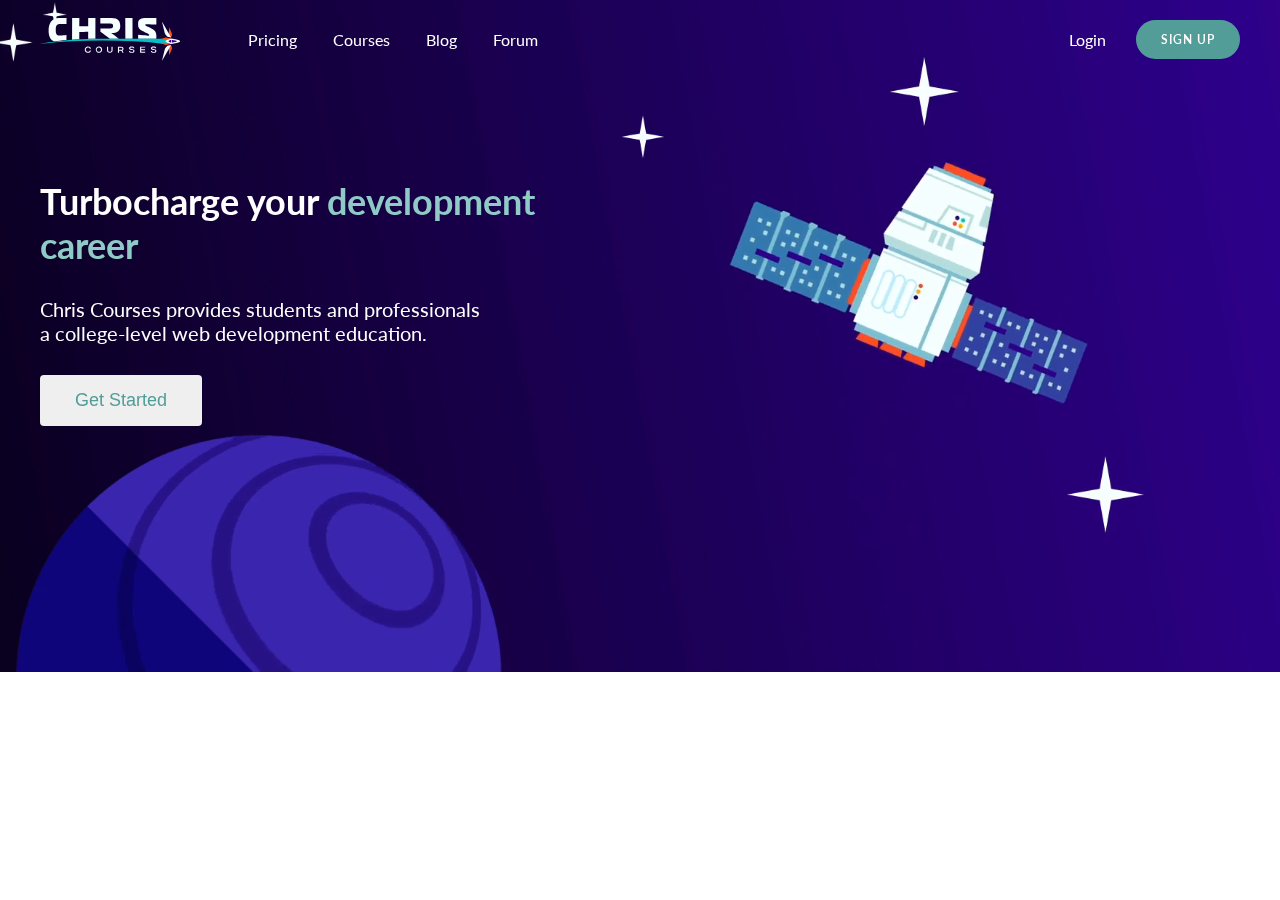
<file: masterclass yt/index.html>
<!DOCTYPE html>
<html lang="en">
<head>
    <link rel="stylesheet" href="index.css" type="text/css">
    <meta charset="UTF-8">
    <meta name="viewport" content="width=device-width, initial-scale=1.0">
    <title>Landing Page</title>

    <!--fonts-->
    <link rel="preconnect" href="https://fonts.googleapis.com">
<link rel="preconnect" href="https://fonts.gstatic.com" crossorigin>
<link href="https://fonts.googleapis.com/css2?family=Lato:ital,wght@0,100;0,300;0,400;0,700;0,900;1,100;1,300;1,400;1,700;1,900&display=swap" rel="stylesheet">


</head>
<body>
    <header class=" bg-gray-900 flex justify-between p-h ">
         <div class="flex justify-center items-center">
            <img src="./logo.svg" alt="" style="margin-right: 50px;">
            <a href="" class="text-white p-8-16">Pricing</a>
            <a href="" class="text-white p-8-16">Courses</a>
            <a href="" class="text-white p-8-16">Blog</a>
            <a href="" class="text-white p-8-16">Forum</a>
         </div>
         <div class="flex items-center ">
            <a href="" class="text-white p-login">Login</a>
            <button class="text-white signup-but p-signup" style="font-family:'Lato', sans-serif;">SIGN UP</button>
         </div>
    </header>

    <section style="position:relative;">
        <video 
        loop="loop"
        autoplay="autoplay"
        playinline
        muted="muted"
        class="img-background object-fit"
        style="min-height: 550px"
        src="./galaxy.video.mp4">
    </video>
        <!-- <img class="img-background" src="./background-img.png" alt=""> -->
        <div class="center">
            <div class=" max-width text-on-top">
                <h1 class="text-36px text-white sm:text-60px>">Turbocharge your <span class="color-teal">development career</span></h1>
                <p class="text-16px sm:text-20px p-1st text-white" style="max-width: 449px">Chris Courses provides students and professionals a college-level web development education.</p>
                <button class="get-started-button">Get Started</button>
            </div>
        </div>
    </section>
    
</body>
</html>
</file>
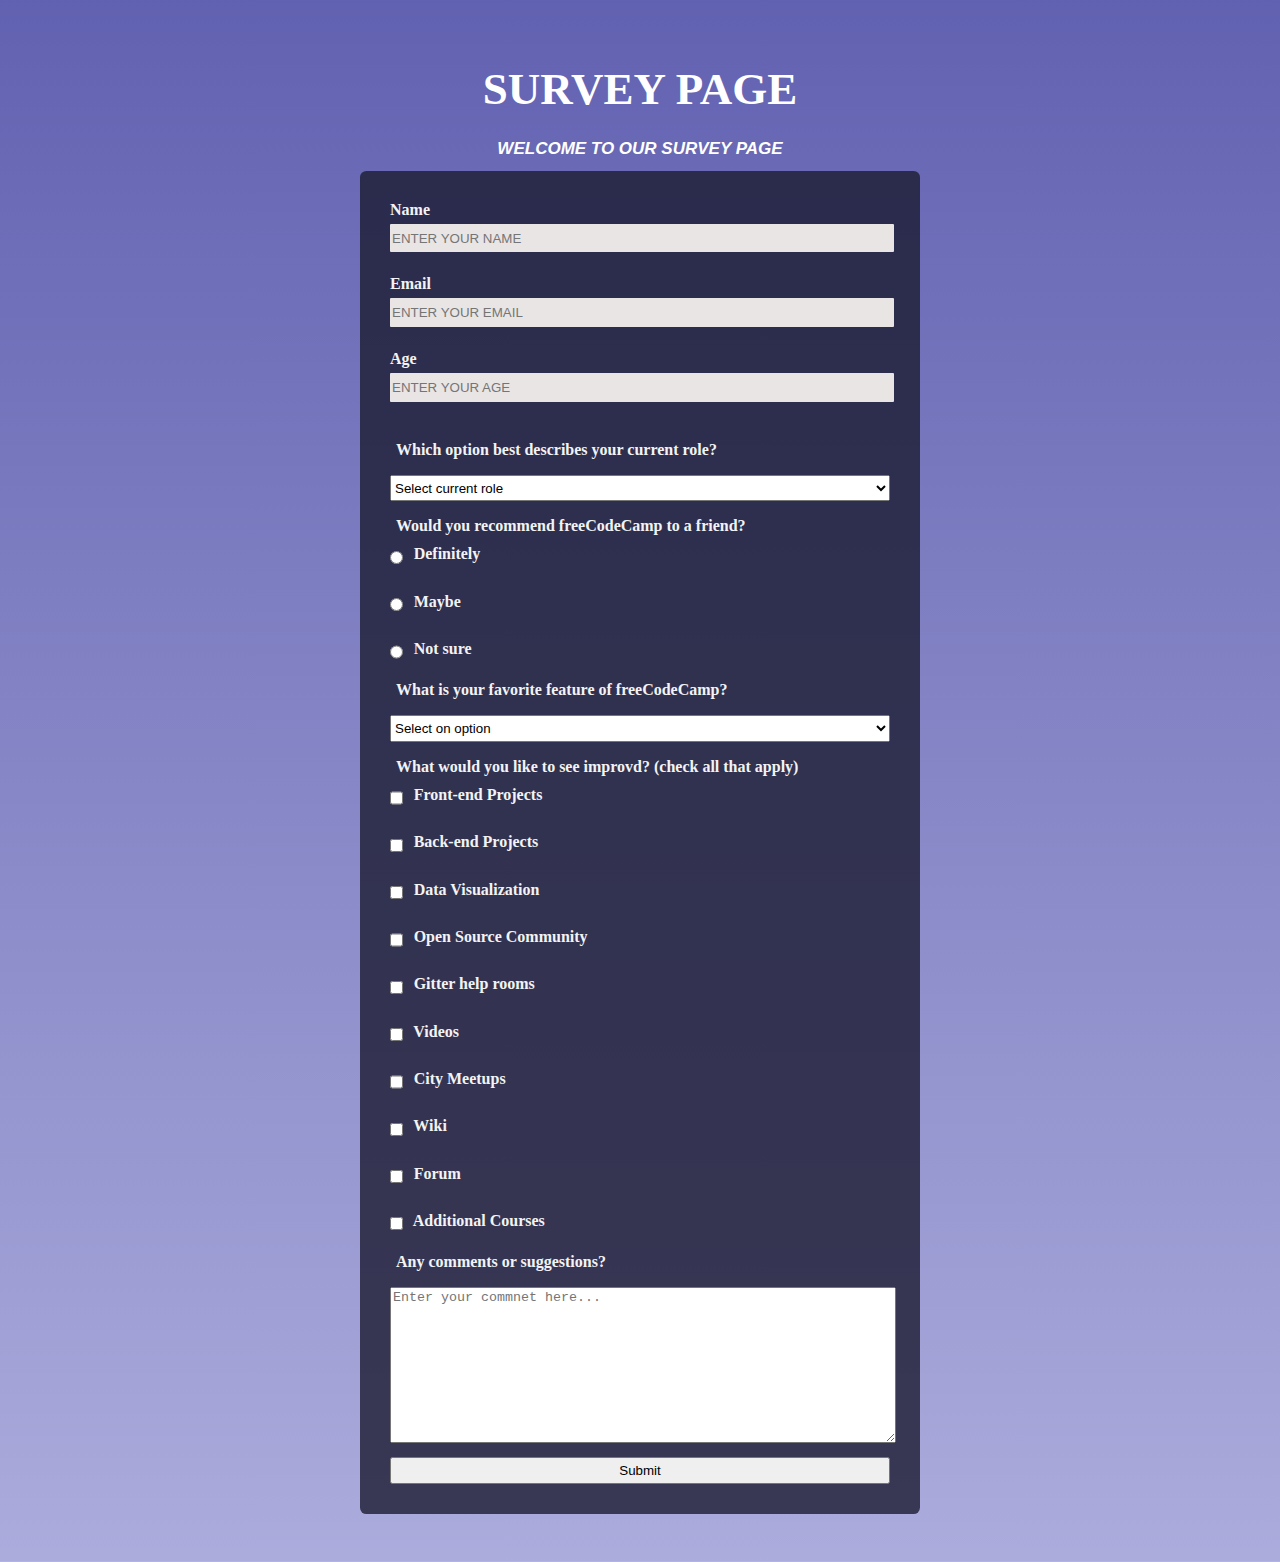
<file: fcc/form(1st project)/index.html>
<!DOCTYPE html>
<html lang="en">
<head>
    <meta charset="UTF-8">
    <meta name="viewport" content="width=device-width, initial-scale=1.0">
    <link rel="stylesheet" href="index.css">
    <title>Survey Page</title>
</head>
<body>
    <header>
        <h1>SURVEY PAGE</h1>
        <p class="welcome">WELCOME TO OUR SURVEY PAGE</p>
    </header>
    <div class="container">
        <label for="name">Name</label>
        <input id="name" type="text" placeholder="ENTER YOUR NAME">
        <br>
        <br>
        <label for="email">Email</label>
        <input id="email" type="email" placeholder="ENTER YOUR EMAIL">
        <br>
        <br>
        <label for="age">Age</label>
        <input id="age" type="number" placeholder="ENTER YOUR AGE">
        <br>
        <br>
        <p>Which option best describes your current role?</p>
        <select name="role" >
            <option disabled selected value>Select current role</option>
            <option>Student</option>
            <option>Full time</option>
            <option>Part time</option>
            <option>Prefer not to say</option>
            <option>Others</option>
        </select>
        <p>Would you recommend freeCodeCamp to a friend?</p>
        <label>
            <input name="abc" value="Definitely" type="radio" class="radio">
            Definitely
        </label class="radio">
        <br>
        <label>
            <input name="abc" value="Maybe" type="radio" class="radio">
            Maybe
        </label>
        <br>
        <label>
            <input name="abc" value="Not sure" type="radio" class="radio">
            Not sure
        </label>
        <p>What is your favorite feature of freeCodeCamp?</p>
        <select name="role" >
            <option disabled selected value>Select on option</option>
            <option>Challenges</option>
            <option>Projects</option>
            <option>Community</option>
            <option>Open source</option>
        </select>
        <p>What would you like to see improvd?
            <span class="fontchange">(check all that apply)</span> 
        </p>
        <label>
            <input name="prefer" type="checkbox" class="radio" value="Front-end-projects">
            Front-end Projects
        </label>
        <br>
        <label>
            <input name="prefer" type="checkbox" class="radio" value="Back-end Projects">
            Back-end Projects
        </label>
        <br>
        <label>
            <input name="prefer" type="checkbox" class="radio" value="Data Visualization">
            Data Visualization
        </label>
        <br>
        <label>
            <input name="prefer" type="checkbox" class="radio" value="Open Source Community">
            Open Source Community
        </label>
        <br>
        <label>
            <input name="prefer" type="checkbox" class="radio" value="Gitter help rooms">
            Gitter help rooms
        </label>
        <br>
        <label>
            <input name="prefer" type="checkbox" class="radio" value="Videos">
            Videos
        </label>
        <br>
        <label>
            <input name="prefer" type="checkbox" class="radio" value="City Meetups">
            City Meetups
        </label>
        <br>
        <label>
            <input name="prefer" type="checkbox" class="radio" value="Wiki">
            Wiki
        </label>
        <br>
        <label>
            <input name="prefer" type="checkbox" class="radio" value="Forum">
            Forum
        </label>
        <br>
        <label>
            <input name="prefer" type="checkbox" class="radio" value="Additional Courses">
            Additional Courses
        </label>
        <p>Any comments or suggestions?</p>
        <textarea placeholder="Enter your commnet here..." cols="60" rows="10"></textarea>
        <div class="submit">
            <button type="submit">Submit</button>
        </div>
    </div>
</body>
</html>
</file>
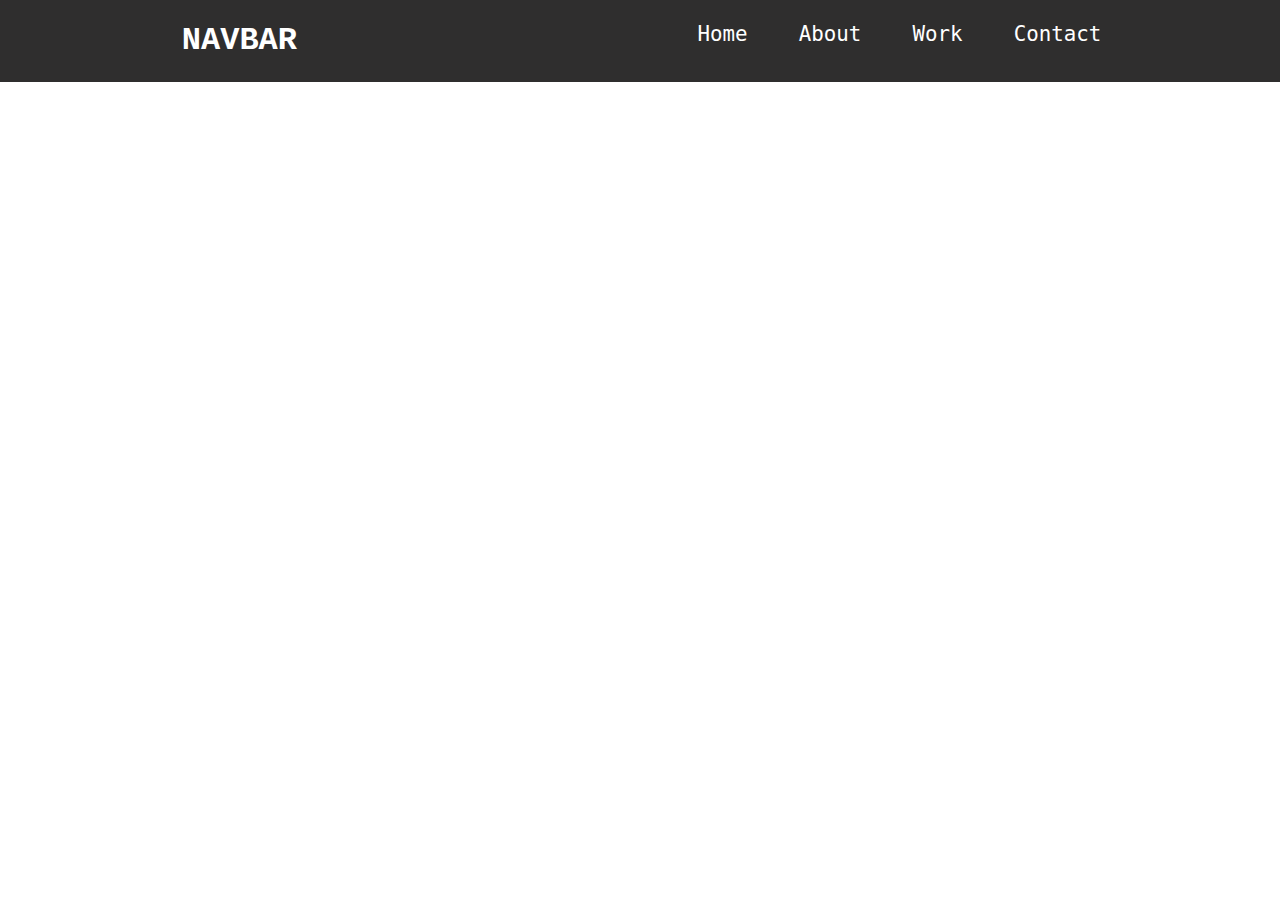
<file: day1/navbar.html>
<!DOCTYPE html>
<html lang="en">
<head>
    <meta charset="UTF-8">
    <meta name="viewport" content="width=device-width, initial-scale=1.0">
    <link rel="stylesheet" href="navbar.css">
    <link rel="stylesheet" href="https://cdnjs.cloudflare.com/ajax/libs/font-awesome/4.7.0/css/font-awesome.min.css">

    <title>Document</title>
</head>
<body>
    <div class="navbar">
        <h1 class="left">NAVBAR</h1>
        <div class="right">
            <input type="checkbox" id="check">
            <label for="check" class="checkBtn">
                <i class="fa fa-bars"></i>
            </label>
            <ul class="list">
                <li><a href="#">Home</a></li>
                <li><a href="#">About</a></li>
                <li><a href="#">Work</a></li>
                <li><a href="#">Contact</a></li>
            </ul>
        </div>
    </div>
</body>
</html>
</file>
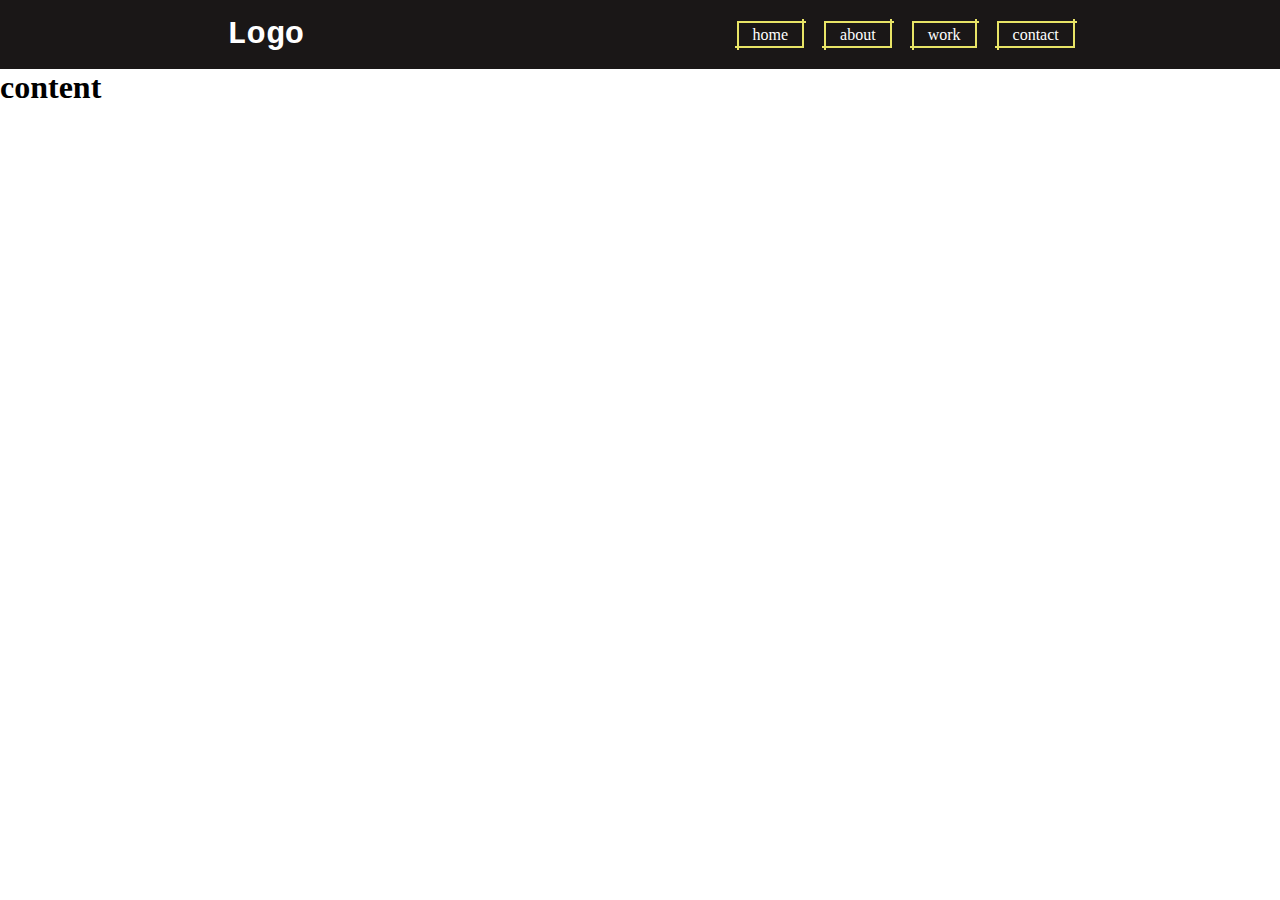
<file: day2/animated.html>
<!DOCTYPE html>
<html lang="en">
<head>
    <meta charset="UTF-8">
    <meta name="viewport" content="width=device-width, initial-scale=1.0">
    <link rel="stylesheet" href="animated.css">
    <title>Document</title>
</head>
<body>
    <div class="navbar">
        <h1 class="logo">Logo</h1>
 
            <ul>
                <li><a href="#">home</a></li>
                <li><a href="#">about</a></li>
                <li><a href="#">work</a></li>
                <li><a href="#">contact</a></li>
            </ul>
    </div>
    <main>
        <h1>content</h1>
    </main>
</body>
</html>
</file>
<file: masterclass yt/index.css>
/* .bg-gray-900 {
    background-color: #121826 ;
} */
.text-16px{
    font-size: 16px;
}
.text-36px{
    font-size: 36px;
}
@media (min-width:640px ){
    .sm\:text-60px{
        font-size: 60px;
    }
    .sm\:text-20px{
        font-size: 20px;
    }
}



.text-white{
    color: white;
    text-decoration: none;
}
body{
    margin: 0;
    /* for cleaner texts */
    -webkit-font-smoothing: antialiased;
    -moz-osx-font-smoothing: grayscale;
    font-family: 'Lato', sans-serif;
}
h1,p{
    margin:0px;
}
.p-1st{
    margin: 30px 0px;
    /* font-size: 20px; */
    /* font-weight: 400;
    line-height: 26px; */
}
.flex{
    display: flex;
}
.justify-center{
    justify-content: center; /*align items in the center horzontally*/
}
.items-center{
    align-items: center; /*align items in the center vertically*/
}
.justify-between{
    justify-content: space-between;
}
.m-8{
    margin: 8px;
}
.p-h{
    padding-top: 18px;
    padding-bottom: 18px;
    padding-left: 12px;
    padding-right: 12px;
}
.p-8-16{
    padding: 8px 18px;
}
.p-login{
    padding: 8px 30px;
}
.p-signup{
    padding: 12px 25px;
}
header{

    position: relative;
    z-index: 10;
    padding:0;
    max-width: 1200px;
    margin: 0 auto;
}
.signup-but{
    border-radius: 30px;
    background-color: #539D98;
    border: none;
    font-weight: 600;
    font-size: 12px;
    letter-spacing: 1px;
}
.img-background{
    width: 100%;
    position: absolute;
    top: -79px;
}
.object-fit{
    object-fit: cover;
}
/* .h1-turbo{ */
    /* font-weight: 700; */
    /* font-style: normal; */
    /* font-size: 60px; */
    /* line-height: 72px; */
    /* padding: 0px; */
/* } */
.color-teal{
    color: #90cac6;
}
.max-width{
    max-width:538px;
}
.get-started-button{
    /* background-color: white; */
    border: none;
    padding: 15px 35px;
    color: #539D98;
    border-radius: 4px;
    font-size: 18px;
}
.text-on-top{
    position: relative;
    top:100px;
}
.center{
    max-width: 1200px;
    margin: 0 auto;
}
</file>
<file: fcc/form(1st project)/index.css>
body {
    background: linear-gradient(to bottom, rgba(58, 58, 158, 0.8), rgba(136, 136, 206, 0.7)), url("https://png.pngtree.com/background/20230424/original/pngtree-image-of-woman-working-in-her-home-office-dark-picture-image_2463792.jpg");
    background-size: cover;
    background-repeat: no-repeat;
    background-position: center;
    color: #f3f3f3;
    height: fit-content;
    padding: 40px;
    text-align: center;
}
header{
    color: white;
    font-family: 'Poppins', sans-serif;
    font-weight: 400;
    font-size: 1rem;
    line-height: 1.4;
}
.container{
    background-color:  rgba(27, 27, 50, 0.8);
    margin:auto;
    padding:30px;
    max-width: 500px;
    border-radius: 0.4rem;
    text-align: justify;
    /* line-height: 0.3rem; */
}
label{
    display: block;
}
input, textarea, select, button{
    margin: 10px 0 0 0;
    width: 100%;
    min-height: 2em;
}
input{
    background-color: rgb(233, 229, 229);
    margin: 5px 0;
    border: none;
    border-radius: 1px;
}
h1{
    font-size: 45px;
    text-align: center;
    margin: 10px;
    font-family:Arial, Helvetica, sans-serif;
    font-family: Impact, serif;
}
.radio{
    vertical-align: middle;
    margin: 0.2em 0.5em 0 0;
    width: unset;
}
button{
    cursor: pointer;
}
button:hover{
    background-color: rgb(138, 127, 127);
}
label,p{
    font-weight: 600;
    margin: 10px 0 0 0;
}
.welcome{
    text-align: center;
    font-size: 17px;
    font-style: italic;
    padding-bottom: 10px;
}
label{
    padding:0;
    margin: 0;
}
p{
    padding:6px;
 
}
</file>
<file: day1/navbar.css>
body{
    margin: 0px;
    padding: 0px;
    overflow: hidden;
    color:white;
    
}
.navbar{
    background-color: rgb(47, 46, 46);
    width:100%;
    height:auto;
    display:flex;
    justify-content: space-around;
}
.checkBtn {
    display: none;
}

#check{
    display: none;
}
.checkBtn {
    cursor: pointer;
    font-size: 30px;
    float: right;
    line-height: 80px;
    padding: 1rem 0.8rem 0.4rem 0.8rem;

}

.left{
    font-family: 'Courier New', Courier, monospace;
    margin:1rem;
    font-style: bolder;
    padding: 0.4rem 0.8rem 0.4rem 0.8rem;

}

.list{
    display: flex;
    
}

.list li,a{
    text-decoration: none;
    list-style: none;
    color: white;
    padding: 0.4rem 0.8rem 0.4rem 0.8rem;
    font-size: 1.3rem;
    font-family: monospace;
}
.list a:hover{
    background-color: white;
    color:black;
    border-radius: 7px;
    transition: all 1s;

}
@media screen and (max-width:805px){
    .list{
        width: 100%;
        height: 100vh;
        background-color: rgb(47, 46, 46);
        color: white;
        text-align: center;
        display:flex;
        padding:0rem 0rem 2rem 0rem;
        flex-direction: column;
        position:fixed;
        line-height: 4rem;
        top: 4rem;
        left: 100%;
        transition: all 1s;

    }

    .checkBtn{
        display: block;
    }
    #check:checked~ul{
        left:0%;
    }
}
</file>
<file: day2/animated.css>
*{
    margin:0px;
    padding:0px;

}

.navbar{
  width:100%;
  display:flex;
  justify-content: space-around;
  background-color: rgb(26, 23, 23);
  color:white;
  align-items:center;
  padding: 1rem;
}
.logo{
    font-family: monospace;
    font-size: 2rem;
    font-weight: bolder;
}

ul {
    display: flex;
  }
  
  li {
    list-style: none;
  }
  /*position absolute always need position relative in its container*/
  ul li a {
    text-decoration: none;
    padding: 5px 1rem;
    margin: 0 10px;
    color: white;
    position: relative;
  }
  
  ul li a::before {
    content: "";
    width: 100%;
    height: 100%;
    position: absolute;
    top: 0;
    left: 0;
    /* box-sizing: border-box; */
    border-top: 2px solid rgb(232, 228, 102);
    border-left: 2px solid rgb(232, 228, 102);
    transition: all 0.8s;
  }
  
  ul li a::after {
    content: "";
    width: 100%;
    height: 100%;
    position: absolute;
    bottom: 0;
    right: 0;
    /* box-sizing: border-box; */
    border-bottom: 2px solid rgb(232, 228, 102);
    border-right: 2px solid rgb(232, 228, 102);
    transition: all 0.8s;
  }
  
  ul li a:hover:after,
  ul li a:hover::before {
    width: 10%;
    height: 20%;
    transform: rotate(360deg);
  }
</file>
